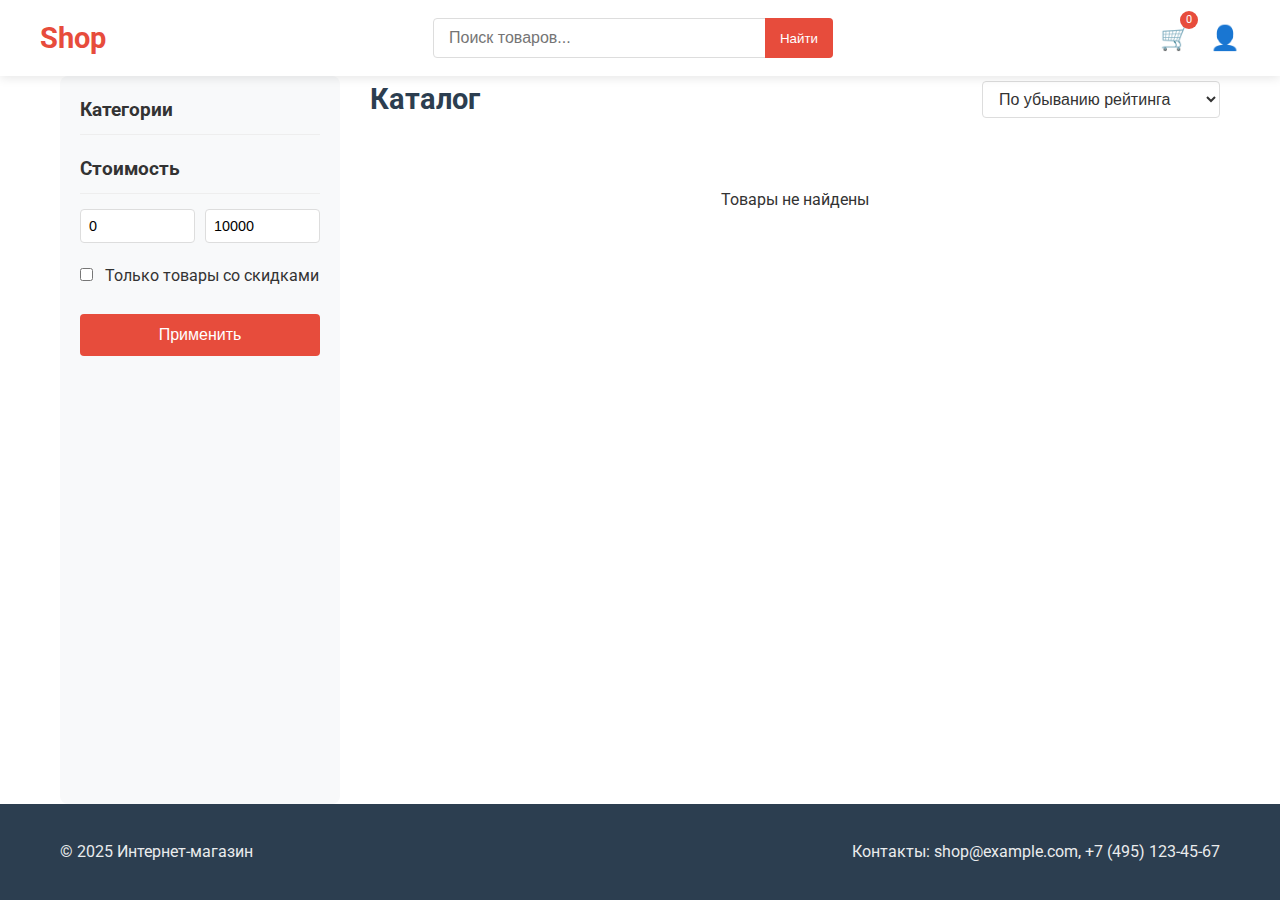
<file: index.html>
<!DOCTYPE html>
<html lang="ru">
<head>
  <meta charset="UTF-8" />
  <meta name="viewport" content="width=device-width, initial-scale=1.0" />
  <title>Интернет-магазин</title>
  <link rel="preconnect" href="https://fonts.googleapis.com" />
  <link rel="preconnect" href="https://fonts.gstatic.com" crossorigin />
  <link
    href="https://fonts.googleapis.com/css2?family=Roboto:wght@300;400;500;700&display=swap"
    rel="stylesheet"
  />
  <link rel="stylesheet" href="styles.css" />
</head>
<body id="index-page">
  <!-- Хедер -->
  <header>
    <div class="container">
      <a href="index.html" class="logo">Shop</a>
      <div class="search-bar">
        <input type="text" id="search-input" placeholder="Поиск товаров..." />
        <div id="autocomplete-results" class="autocomplete-results"></div>
        <button id="search-button">Найти</button>
      </div>
      <div class="header-actions">
        <a href="cart.html" class="icon">🛒 <span id="cart-count">0</span></a>
        <a href="orders.html" class="icon">👤</a>
      </div>
    </div>
  </header>

  <!-- Уведомления -->
  <div id="notification" class="notification" style="display: none;"></div>

  <!-- Основное содержимое -->
  <main class="container">
    <aside class="sidebar">
      <h3>Категории</h3>
      <div class="filter-group" id="categories-filter">
        <!-- Категории будут загружены через JS -->
      </div>

      <h3>Стоимость</h3>
      <div class="price-filter">
        <input type="number" id="price-from" value="0" min="0" placeholder="От" />
        <input type="number" id="price-to" value="10000" min="0" placeholder="До" />
      </div>

      <div class="filter-group">
        <label>
          <input type="checkbox" id="discount-only"> 
          Только товары со скидками
        </label>
      </div>

      <button id="apply-filters" class="btn">Применить</button>
    </aside>

    <section class="catalog">
      <div class="catalog-header">
        <h2>Каталог</h2>
        <select id="sort-options">
          <option value="rating-desc">По убыванию рейтинга</option>
          <option value="rating-asc">По возрастанию рейтинга</option>
          <option value="price-desc">По убыванию цены</option>
          <option value="price-asc">По возрастанию цены</option>
        </select>
      </div>

      <div id="products-grid" class="products-grid">
        <!-- Товары будут загружены через JavaScript -->
        <div class="loading">Загрузка товаров...</div>
      </div>

      <button id="load-more" class="btn" style="display: none;">Загрузить ещё</button>
    </section>
  </main>

  <!-- Футер -->
  <footer>
    <div class="container">
      <p>© 2025 Интернет-магазин</p>
      <p>Контакты: shop@example.com, +7 (495) 123-45-67</p>
    </div>
  </footer>

  <script type="module" src="scripts.js"></script>
</body>
</html>
</file>
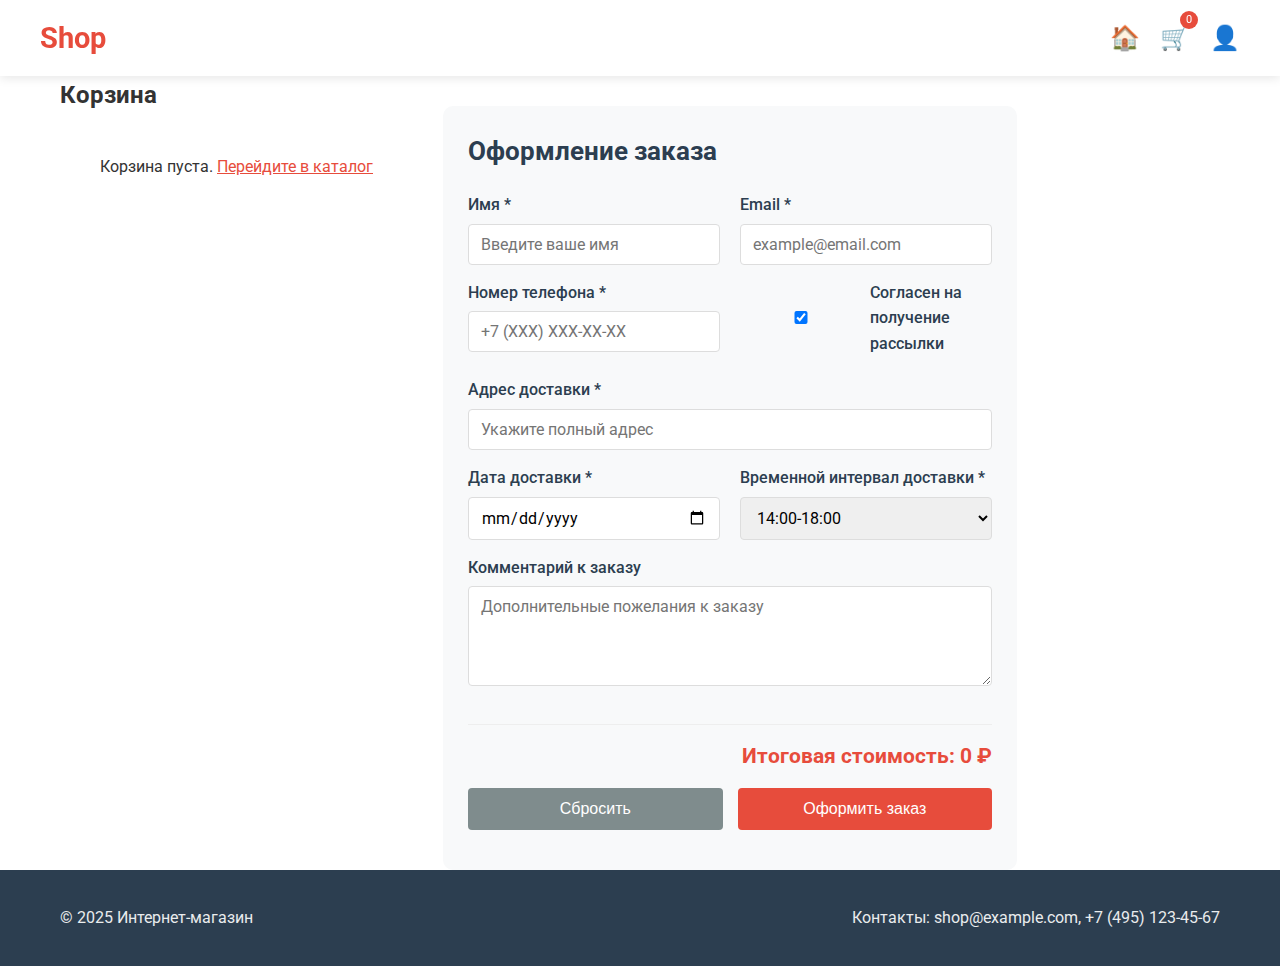
<file: cart.html>
<!DOCTYPE html>
<html lang="ru">
<head>
  <meta charset="UTF-8" />
  <meta name="viewport" content="width=device-width, initial-scale=1.0" />
  <title>Корзина - Интернет-магазин</title>
  <link rel="preconnect" href="https://fonts.googleapis.com" />
  <link rel="preconnect" href="https://fonts.gstatic.com" crossorigin />
  <link
    href="https://fonts.googleapis.com/css2?family=Roboto:wght@300;400;500;700&display=swap"
    rel="stylesheet"
  />
  <link rel="stylesheet" href="styles.css" />
</head>
<body id="cart-page">
  <!-- Хедер -->
  <header>
    <div class="container">
      <a href="index.html" class="logo">Shop</a>
      <div class="header-actions">
        <a href="index.html" class="icon">🏠</a>
        <a href="cart.html" class="icon">🛒 <span id="cart-count">0</span></a>
        <a href="orders.html" class="icon">👤</a>
      </div>
    </div>
  </header>

  <!-- Уведомления -->
  <div id="notification" class="notification" style="display: none;"></div>

  <!-- Основное содержимое -->
  <main class="container">
    <section class="cart-section">
      <h2>Корзина</h2>
      <div id="cart-items" class="products-grid">
        <div class="loading">Загрузка товаров корзины...</div>
      </div>
    </section>

    <section class="order-form" id="order-form">
      <h2>Оформление заказа</h2>
      <form id="order-form">
        <div class="form-row">
          <div class="form-group">
            <label for="name">Имя *</label>
            <input type="text" id="name" required placeholder="Введите ваше имя" />
          </div>
          <div class="form-group">
            <label for="email">Email *</label>
            <input type="email" id="email" required placeholder="example@email.com" />
          </div>
        </div>
        <div class="form-row">
          <div class="form-group">
            <label for="phone">Номер телефона *</label>
            <input type="tel" id="phone" required placeholder="+7 (XXX) XXX-XX-XX" />
          </div>
          <div class="form-group">
            <label for="subscribe" class="checkbox-group">
              <input type="checkbox" id="subscribe" checked />
              <span>Согласен на получение рассылки</span>
            </label>
          </div>
        </div>
        <div class="form-row">
          <div class="form-group" style="grid-column: span 2;">
            <label for="address">Адрес доставки *</label>
            <input type="text" id="address" required placeholder="Укажите полный адрес" />
          </div>
        </div>
        <div class="form-row">
          <div class="form-group">
            <label for="delivery-date">Дата доставки *</label>
            <input type="date" id="delivery-date" required />
          </div>
          <div class="form-group">
            <label for="delivery-time">Временной интервал доставки *</label>
            <select id="delivery-time" required>
              <option value="08:00-12:00">08:00-12:00</option>
              <option value="12:00-14:00">12:00-14:00</option>
              <option value="14:00-18:00" selected>14:00-18:00</option>
              <option value="18:00-22:00">18:00-22:00</option>
            </select>
          </div>
        </div>
        <div class="form-row">
          <div class="form-group" style="grid-column: span 2;">
            <label for="comment">Комментарий к заказу</label>
            <textarea id="comment" placeholder="Дополнительные пожелания к заказу"></textarea>
          </div>
        </div>
        <div class="form-row">
          <div class="form-group" style="grid-column: span 2; text-align: right;">
            <div id="total-cost" class="total-cost">
              Итоговая стоимость: 0 ₽
            </div>
            <div style="margin-top: 15px; display: flex; gap: 15px; justify-content: flex-end;">
              <button type="button" id="reset-cart" class="btn" style="background: #7f8c8d;">Сбросить</button>
              <button type="submit" class="btn">Оформить заказ</button>
            </div>
          </div>
        </div>
      </form>
    </section>
  </main>

  <!-- Футер -->
  <footer>
    <div class="container">
      <p>© 2025 Интернет-магазин</p>
      <p>Контакты: shop@example.com, +7 (495) 123-45-67</p>
    </div>
  </footer>

  <script type="module" src="scripts.js"></script>
</body>
</html>
</file>
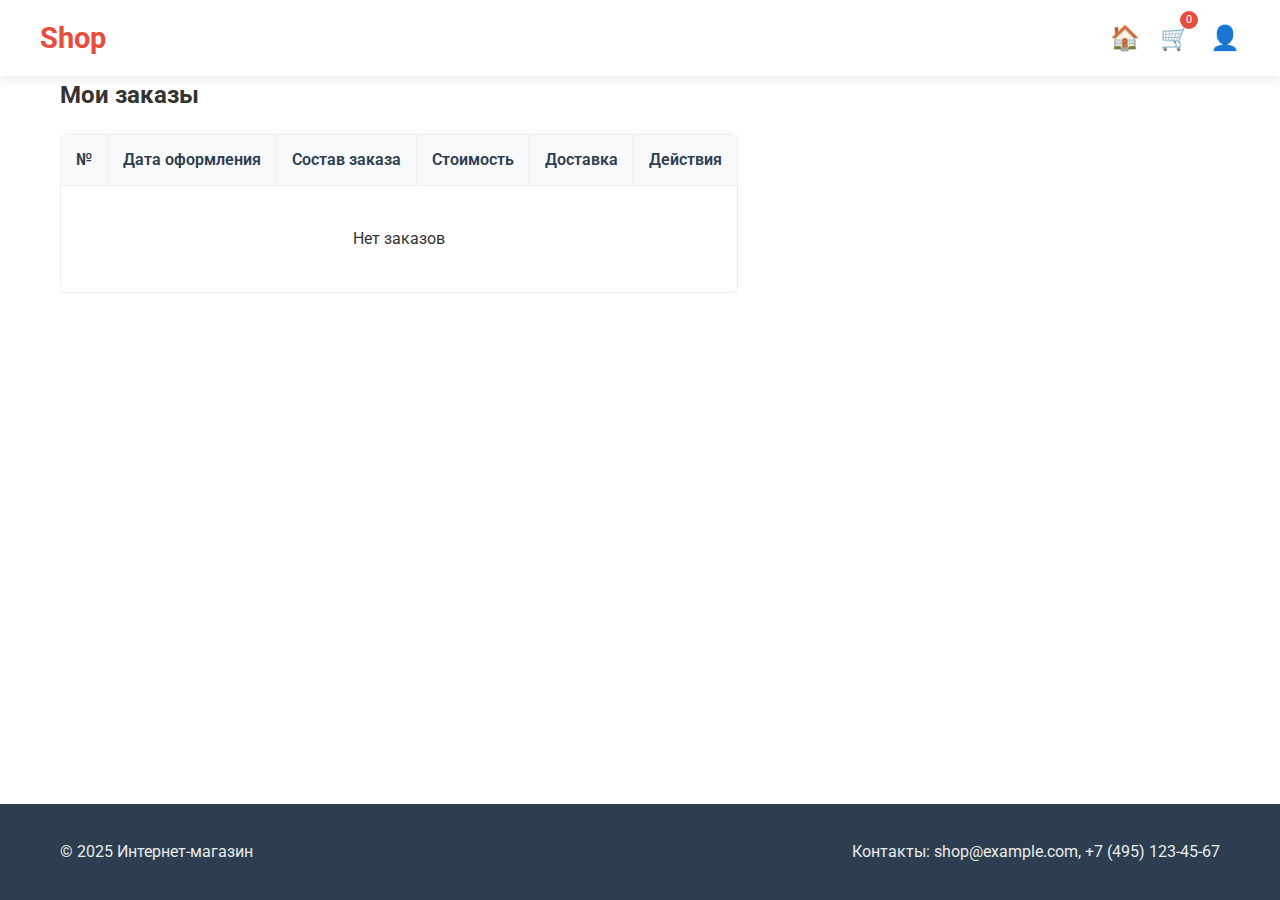
<file: orders.html>
<!DOCTYPE html>
<html lang="ru">
<head>
  <meta charset="UTF-8" />
  <meta name="viewport" content="width=device-width, initial-scale=1.0" />
  <title>Мои заказы - Интернет-магазин</title>
  <link rel="preconnect" href="https://fonts.googleapis.com" />
  <link rel="preconnect" href="https://fonts.gstatic.com" crossorigin />
  <link
    href="https://fonts.googleapis.com/css2?family=Roboto:wght@300;400;500;700&display=swap"
    rel="stylesheet"
  />
  <link rel="stylesheet" href="styles.css" />
</head>
<body id="orders-page">
  <!-- Хедер -->
  <header>
    <div class="container">
      <a href="index.html" class="logo">Shop</a>
      <div class="header-actions">
        <a href="index.html" class="icon">🏠</a>
        <a href="cart.html" class="icon">🛒 <span id="cart-count">0</span></a>
        <a href="orders.html" class="icon">👤</a>
      </div>
    </div>
  </header>

  <!-- Уведомления -->
  <div id="notification" class="notification" style="display: none;"></div>

  <!-- Основное содержимое -->
  <main class="container">
    <section class="orders-section">
      <h2>Мои заказы</h2>
      <div style="overflow-x: auto;">
        <table id="orders-table">
          <thead>
            <tr>
              <th>№</th>
              <th>Дата оформления</th>
              <th>Состав заказа</th>
              <th>Стоимость</th>
              <th>Доставка</th>
              <th>Действия</th>
            </tr>
          </thead>
          <tbody>
            <tr>
              <td colspan="6" style="text-align: center; padding: 40px;">
                <div class="loading">Загрузка заказов...</div>
              </td>
            </tr>
          </tbody>
        </table>
      </div>
    </section>
  </main>

  <!-- Модальные окна -->
  <div id="view-order-modal" class="modal" style="display: none;">
    <div class="modal-content">
      <span class="close">&times;</span>
      <h3>Просмотр заказа</h3>
      <div id="view-order-details"></div>
      <div style="display: flex; justify-content: flex-end; margin-top: 20px;">
        <button id="view-order-ok" class="btn">Закрыть</button>
      </div>
    </div>
  </div>

  <div id="edit-order-modal" class="modal" style="display: none;">
    <div class="modal-content">
      <span class="close">&times;</span>
      <h3>Редактирование заказа</h3>
      <form id="edit-order-form">
        <input type="hidden" id="edit-order-id" />
        <div class="form-row">
          <div class="form-group">
            <label for="edit-order-name">Имя *</label>
            <input type="text" id="edit-order-name" required />
          </div>
          <div class="form-group">
            <label for="edit-order-email">Email *</label>
            <input type="email" id="edit-order-email" required />
          </div>
        </div>
        <div class="form-row">
          <div class="form-group">
            <label for="edit-order-phone">Номер телефона *</label>
            <input type="tel" id="edit-order-phone" required />
          </div>
          <div class="form-group">
            <label for="edit-order-subscribe" class="checkbox-group">
              <input type="checkbox" id="edit-order-subscribe" />
              <span>Согласен на получение рассылки</span>
            </label>
          </div>
        </div>
        <div class="form-row">
          <div class="form-group" style="grid-column: span 2;">
            <label for="edit-order-address">Адрес доставки *</label>
            <input type="text" id="edit-order-address" required />
          </div>
        </div>
        <div class="form-row">
          <div class="form-group">
            <label for="edit-order-delivery-date">Дата доставки *</label>
            <input type="date" id="edit-order-delivery-date" required />
          </div>
          <div class="form-group">
            <label for="edit-order-delivery-time">Временной интервал доставки *</label>
            <select id="edit-order-delivery-time" required>
              <option value="08:00-12:00">08:00-12:00</option>
              <option value="12:00-14:00">12:00-14:00</option>
              <option value="14:00-18:00">14:00-18:00</option>
              <option value="18:00-22:00">18:00-22:00</option>
            </select>
          </div>
        </div>
        <div class="form-row">
          <div class="form-group" style="grid-column: span 2;">
            <label for="edit-order-comment">Комментарий к заказу</label>
            <textarea id="edit-order-comment"></textarea>
          </div>
        </div>
        <div class="form-row" style="margin-top: 20px; justify-content: flex-end;">
          <button type="button" id="edit-order-cancel" class="btn" style="background: #7f8c8d;">Отмена</button>
          <button type="submit" class="btn">Сохранить изменения</button>
        </div>
      </form>
    </div>
  </div>

  <div id="delete-order-modal" class="modal" style="display: none;">
    <div class="modal-content">
      <span class="close">&times;</span>
      <h3>Подтверждение удаления</h3>
      <p>Вы уверены, что хотите удалить этот заказ? Это действие нельзя отменить.</p>
      <div style="display: flex; gap: 15px; justify-content: flex-end; margin-top: 20px;">
        <button id="delete-order-no" class="btn" style="background: #7f8c8d;">Нет</button>
        <button id="delete-order-yes" class="btn">Да, удалить</button>
      </div>
    </div>
  </div>

  <!-- Футер -->
  <footer>
    <div class="container">
      <p>© 2025 Интернет-магазин</p>
      <p>Контакты: shop@example.com, +7 (495) 123-45-67</p>
    </div>
  </footer>

  <script type="module" src="scripts.js"></script>
</body>
</html>
</file>
<file: styles.css>
* {
  box-sizing: border-box;
  margin: 0;
  padding: 0;
}

body {
  font-family: 'Roboto', sans-serif;
  line-height: 1.6;
  min-height: 100vh;
  display: flex;
  flex-direction: column;
  color: #333;
}

.container {
  max-width: 1200px;
  width: 100%;
  margin: 0 auto;
  padding: 0 20px;
}

/* Хедер */
header {
  background: #fff;
  box-shadow: 0 2px 10px rgba(0,0,0,0.1);
  position: sticky;
  top: 0;
  z-index: 100;
}

header .container {
  display: flex;
  justify-content: space-between;
  align-items: center;
  padding: 15px 0;
}

.logo {
  font-weight: 700;
  font-size: 1.8rem;
  text-decoration: none;
  color: #e74c3c;
  display: flex;
  align-items: center;
}

.search-bar {
  position: relative;
  flex: 0 0 400px;
}

.search-bar input {
  width: 100%;
  padding: 10px 15px;
  border: 1px solid #ddd;
  border-radius: 4px;
  font-size: 1rem;
}

.search-bar button {
  position: absolute;
  right: 0;
  top: 0;
  height: 100%;
  padding: 0 15px;
  background: #e74c3c;
  color: white;
  border: none;
  border-radius: 0 4px 4px 0;
  cursor: pointer;
  font-weight: 500;
  transition: background 0.2s;
}

.search-bar button:hover {
  background: #c0392b;
}

.autocomplete-results {
  position: absolute;
  top: 100%;
  left: 0;
  width: 100%;
  background: white;
  border: 1px solid #ddd;
  border-radius: 4px;
  max-height: 200px;
  overflow-y: auto;
  z-index: 1000;
  display: none;
  box-shadow: 0 2px 10px rgba(0,0,0,0.1);
}

.autocomplete-results.show {
  display: block;
}

.autocomplete-results div {
  padding: 8px 15px;
  cursor: pointer;
  border-bottom: 1px solid #eee;
}

.autocomplete-results div:hover {
  background: #f5f5f5;
}

.header-actions {
  display: flex;
  gap: 20px;
  align-items: center;
}

.icon {
  text-decoration: none;
  color: #333;
  font-size: 1.5rem;
  position: relative;
}

#cart-count {
  position: absolute;
  top: -8px;
  right: -8px;
  background: #e74c3c;
  color: white;
  font-size: 0.7rem;
  width: 18px;
  height: 18px;
  border-radius: 50%;
  display: flex;
  align-items: center;
  justify-content: center;
}

/* Уведомления */
.notification {
  position: fixed;
  top: 20px;
  right: 20px;
  padding: 15px 25px;
  border-radius: 4px;
  color: white;
  font-weight: 500;
  box-shadow: 0 2px 10px rgba(0,0,0,0.2);
  z-index: 10000;
  max-width: 350px;
}

.notification.success { background: #2ecc71; }
.notification.error { background: #e74c3c; }
.notification.info { background: #3498db; }

/* Основное содержимое */
main {
  flex: 1;
  padding: 30px 0;
  display: flex;
  gap: 30px;
}

/* Сайдбар */
.sidebar {
  width: 280px;
  padding: 20px;
  background: #f8f9fa;
  border-radius: 8px;
  flex-shrink: 0;
}

.sidebar h3 {
  margin-bottom: 15px;
  padding-bottom: 8px;
  border-bottom: 1px solid #eee;
}

.filter-group {
  margin-bottom: 20px;
}

.filter-group label {
  display: block;
  margin-bottom: 8px;
  cursor: pointer;
  padding: 5px 0;
}

.filter-group label:hover {
  color: #e74c3c;
}

.filter-group input[type="checkbox"] {
  margin-right: 8px;
  accent-color: #e74c3c;
}

.price-filter {
  display: flex;
  gap: 10px;
  margin-bottom: 15px;
}

.price-filter input {
  width: 100%;
  padding: 8px;
  border: 1px solid #ddd;
  border-radius: 4px;
  font-size: 0.9rem;
}

.btn {
  display: block;
  width: 100%;
  padding: 12px;
  background: #e74c3c;
  color: white;
  border: none;
  border-radius: 4px;
  cursor: pointer;
  font-weight: 500;
  font-size: 1rem;
  transition: background 0.2s;
}

.btn:hover {
  background: #c0392b;
}

/* Каталог */
.catalog {
  flex: 1;
}

.catalog-header {
  display: flex;
  justify-content: space-between;
  align-items: center;
  margin-bottom: 25px;
}

.catalog-header h2 {
  font-size: 1.8rem;
  color: #2c3e50;
}

#sort-options {
  padding: 8px 12px;
  border: 1px solid #ddd;
  border-radius: 4px;
  font-size: 1rem;
  background: white;
  color: #333;
}

.products-grid {
  display: grid;
  grid-template-columns: repeat(auto-fill, minmax(250px, 1fr));
  gap: 25px;
}

.loading {
  grid-column: 1 / -1;
  text-align: center;
  padding: 40px;
  font-size: 1.2rem;
  color: #7f8c8d;
}

.product-card {
  border: 1px solid #eee;
  border-radius: 10px;
  overflow: hidden;
  transition: all 0.3s ease;
  background: white;
  box-shadow: 0 2px 8px rgba(0,0,0,0.08);
}

.product-card:hover {
  transform: translateY(-5px);
  box-shadow: 0 5px 15px rgba(0,0,0,0.1);
}

.product-card img {
  width: 100%;
  height: 200px;
  object-fit: contain;
  padding: 15px;
  background: #f8f9fa;
}

.product-info {
  padding: 15px;
}

.product-name {
  font-weight: 600;
  font-size: 1.1rem;
  margin-bottom: 8px;
  color: #2c3e50;
  display: -webkit-box;
  -webkit-line-clamp: 2;
  -webkit-box-orient: vertical;
  overflow: hidden;
}

.product-category {
  color: #7f8c8d;
  font-size: 0.9rem;
  margin-bottom: 8px;
}

.product-rating {
  color: #f39c12;
  font-size: 0.9rem;
  margin-bottom: 10px;
}

.product-price {
  display: flex;
  align-items: center;
  gap: 10px;
  margin-bottom: 15px;
}

.price-current {
  font-weight: 700;
  font-size: 1.3rem;
  color: #e74c3c;
}

.price-original {
  text-decoration: line-through;
  color: #95a5a6;
  font-size: 1rem;
}

.price-discount {
  background: #f39c12;
  color: white;
  padding: 2px 6px;
  border-radius: 3px;
  font-size: 0.8rem;
  font-weight: 600;
}

.add-to-cart {
  width: 100%;
  padding: 8px;
  background: #3498db;
  color: white;
  border: none;
  border-radius: 4px;
  cursor: pointer;
  font-weight: 500;
  transition: background 0.2s;
}

.add-to-cart:hover {
  background: #2980b9;
}

/* Корзина */
.cart-section {
  margin-bottom: 30px;
}

/* Форма заказа */
.order-form {
  background: #f8f9fa;
  padding: 25px;
  border-radius: 10px;
  margin-top: 30px;
}

.order-form h2 {
  margin-bottom: 20px;
  color: #2c3e50;
  font-size: 1.6rem;
}

.form-row {
  display: flex;
  gap: 20px;
  margin-bottom: 15px;
}

.form-group {
  flex: 1;
}

.form-group label {
  display: block;
  margin-bottom: 6px;
  font-weight: 500;
  color: #2c3e50;
}

.form-group input,
.form-group select,
.form-group textarea {
  width: 100%;
  padding: 10px 12px;
  border: 1px solid #ddd;
  border-radius: 4px;
  font-size: 1rem;
  font-family: 'Roboto', sans-serif;
  transition: border-color 0.2s;
}

.form-group input:focus,
.form-group select:focus,
.form-group textarea:focus {
  outline: none;
  border-color: #e74c3c;
  box-shadow: 0 0 0 3px rgba(231, 76, 60, 0.2);
}

.form-group textarea {
  min-height: 100px;
  resize: vertical;
}

.form-group .checkbox-group {
  display: flex;
  align-items: center;
  gap: 8px;
}

.total-cost {
  font-size: 1.3rem;
  font-weight: 700;
  color: #e74c3c;
  text-align: right;
  margin-top: 15px;
  padding-top: 15px;
  border-top: 1px solid #eee;
}

/* Таблица заказов */
#orders-table {
  width: 100%;
  border-collapse: collapse;
  margin-top: 20px;
  box-shadow: 0 2px 8px rgba(0,0,0,0.08);
  border-radius: 8px;
  overflow: hidden;
}

#orders-table th,
#orders-table td {
  padding: 12px 15px;
  border: 1px solid #eee;
  text-align: left;
}

#orders-table th {
  background: #f8f9fa;
  font-weight: 600;
  color: #2c3e50;
}

#orders-table tr:nth-child(even) {
  background: #f8f9fa;
}

#orders-table tr:hover {
  background: #eaf2f8;
}

.action-btn {
  width: 32px;
  height: 32px;
  background: #e74c3c;
  color: white;
  border: none;
  border-radius: 4px;
  cursor: pointer;
  margin-right: 5px;
  transition: background 0.2s;
}

.action-btn.view {
  background: #3498db;
}

.action-btn.edit {
  background: #f39c12;
}

.action-btn:hover {
  opacity: 0.9;
}

/* Модальные окна */
.modal {
  position: fixed;
  top: 0;
  left: 0;
  width: 100%;
  height: 100%;
  background: rgba(0,0,0,0.7);
  display: flex;
  align-items: center;
  justify-content: center;
  z-index: 2000;
}

.modal-content {
  background: white;
  padding: 25px;
  border-radius: 10px;
  width: 90%;
  max-width: 700px;
  max-height: 90vh;
  overflow-y: auto;
  position: relative;
  box-shadow: 0 5px 25px rgba(0,0,0,0.3);
}

.close {
  position: absolute;
  top: 15px;
  right: 15px;
  font-size: 1.5rem;
  cursor: pointer;
  color: #7f8c8d;
  transition: color 0.2s;
}

.close:hover {
  color: #e74c3c;
}

.modal h3 {
  margin-bottom: 20px;
  color: #2c3e50;
  font-size: 1.4rem;
}

.modal p {
  margin-bottom: 15px;
  line-height: 1.6;
}

.modal strong {
  color: #e74c3c;
}

/* Футер */
footer {
  background: #2c3e50;
  color: white;
  padding: 30px 0;
  margin-top: auto;
}

footer .container {
  display: flex;
  justify-content: space-between;
  align-items: center;
}

footer p {
  margin: 5px 0;
  opacity: 0.9;
}

/* Адаптивность */
@media (max-width: 992px) {
  main {
    flex-direction: column;
  }
  
  .sidebar {
    width: 100%;
  }
  
  .catalog {
    width: 100%;
  }
}

@media (max-width: 768px) {
  .logo {
    font-size: 1.5rem;
  }
  
  .search-bar {
    flex: 1;
    max-width: 300px;
  }
  
  .header-actions {
    gap: 15px;
  }
  
  .catalog-header {
    flex-direction: column;
    align-items: flex-start;
    gap: 15px;
  }
  
  .form-row {
    flex-direction: column;
    gap: 15px;
  }
}

@media (max-width: 480px) {
  footer .container {
    flex-direction: column;
    text-align: center;
    gap: 15px;
  }
  
  .icon {
    font-size: 1.3rem;
  }
}
</file>
